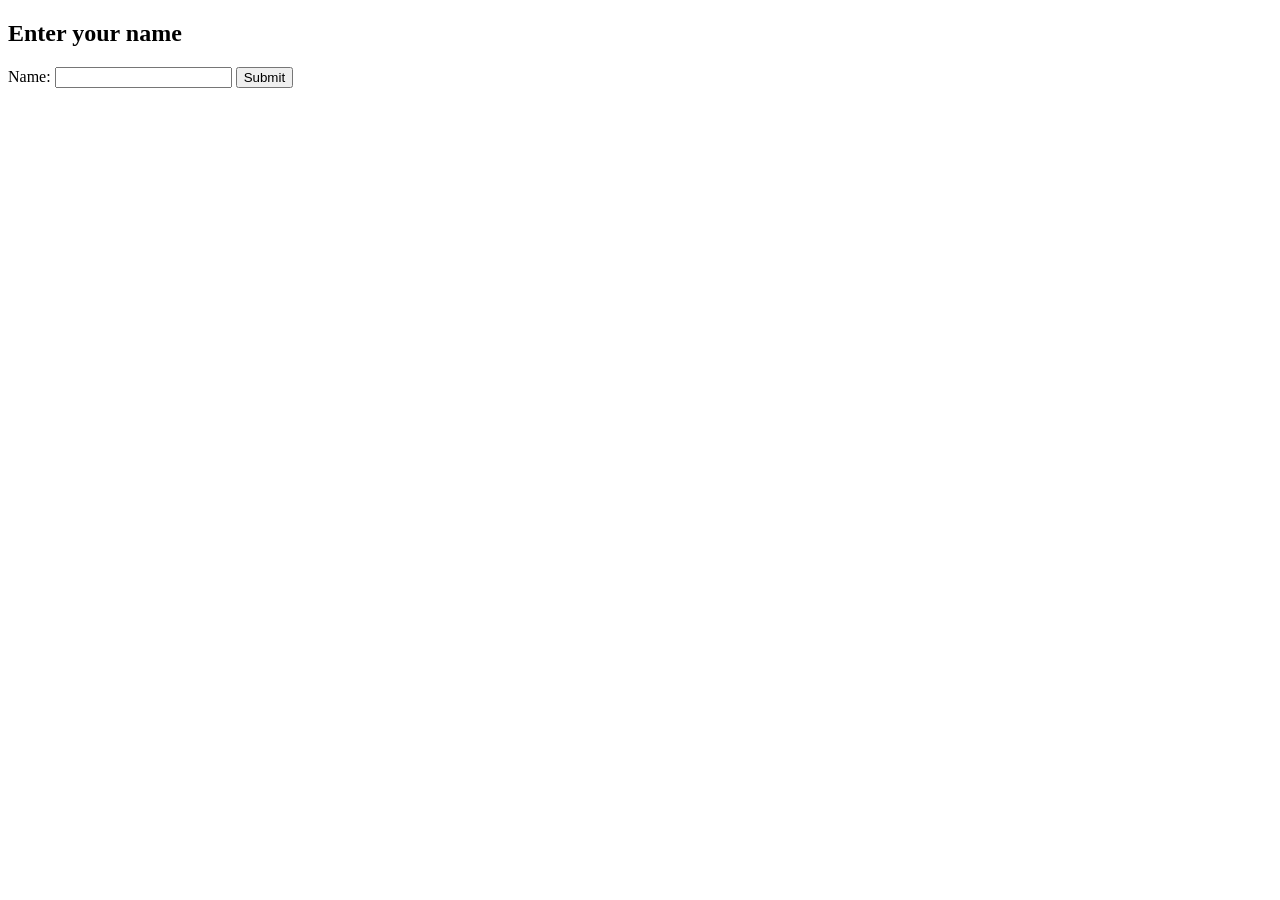
<file: Exp 4/index.html>
<!DOCTYPE html>
<html>
<head>
    <title>Generic Servlet</title>
</head>
<body>
    <h2>Enter your name</h2>
    <form action="welcome" method="post">
        Name: <input type="text" name="username" required>
        <input type="submit" value="Submit">
    </form>
</body>
</html>
</file>
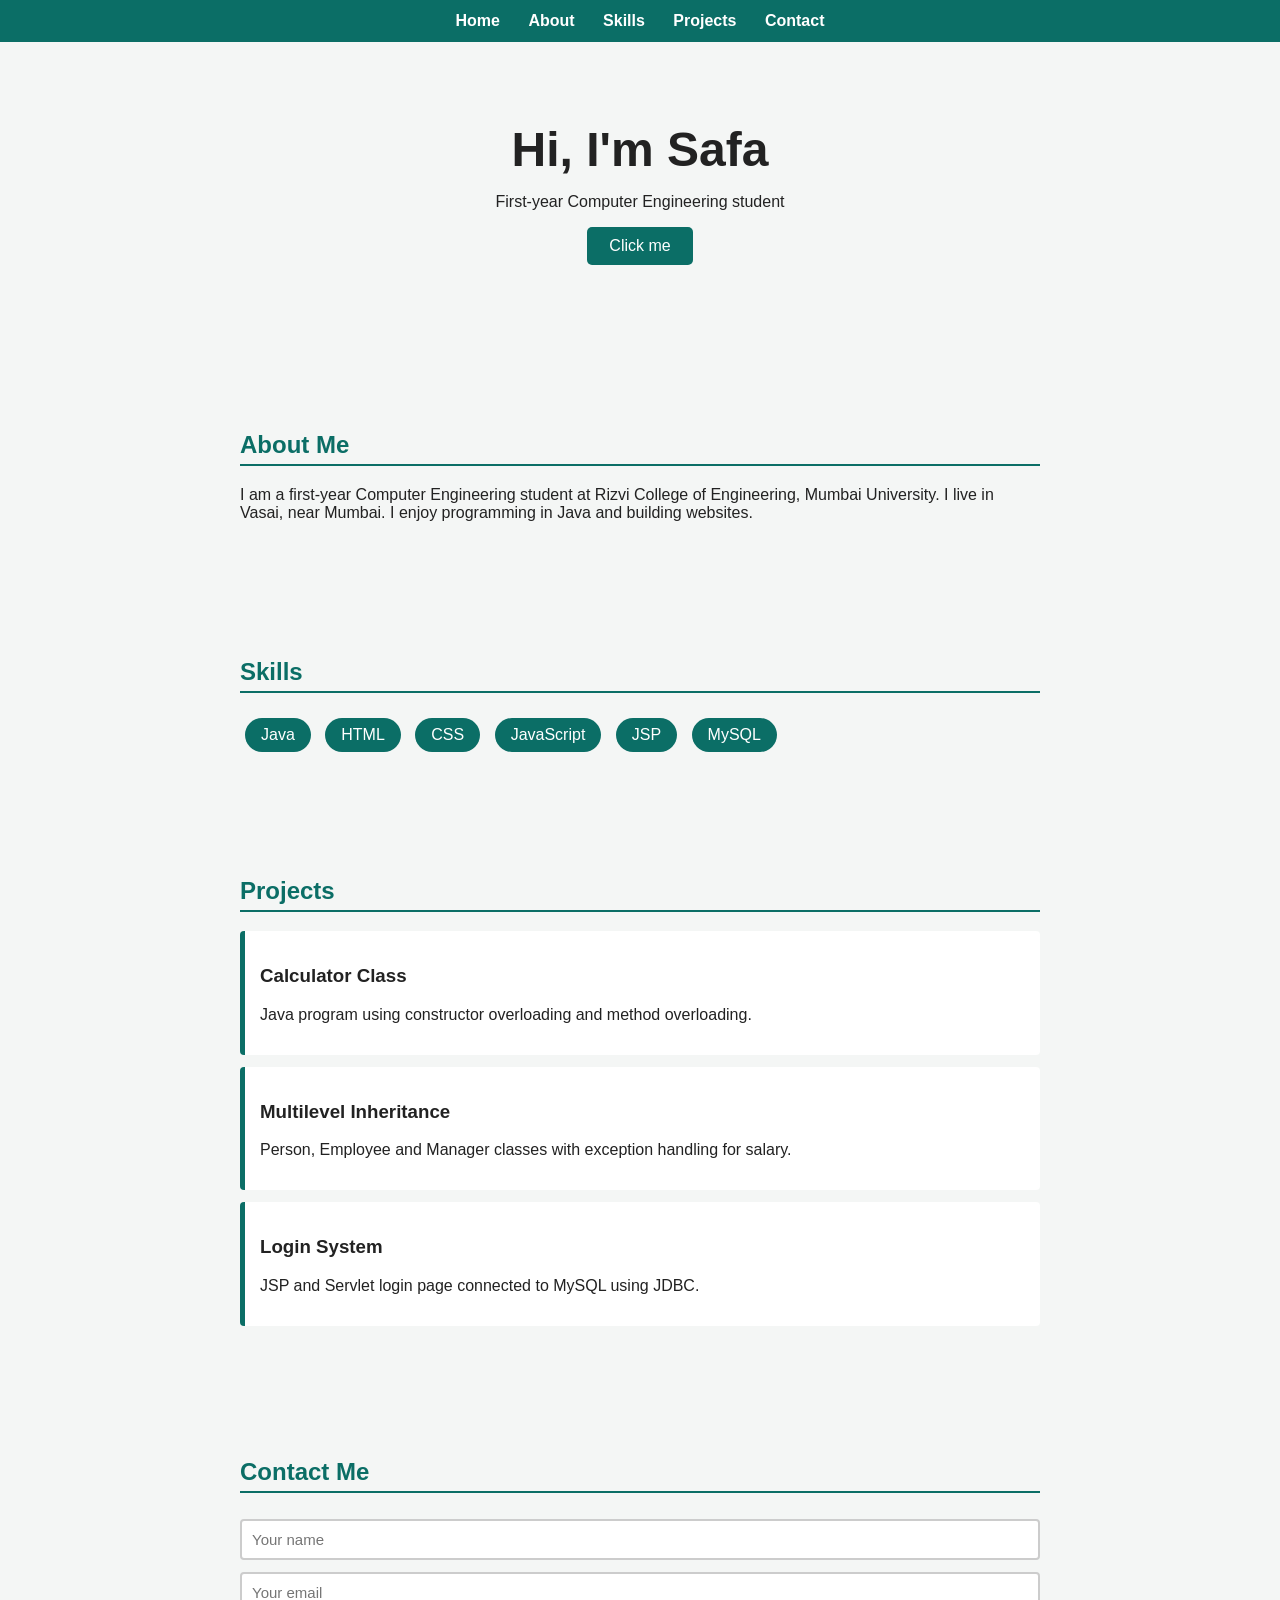
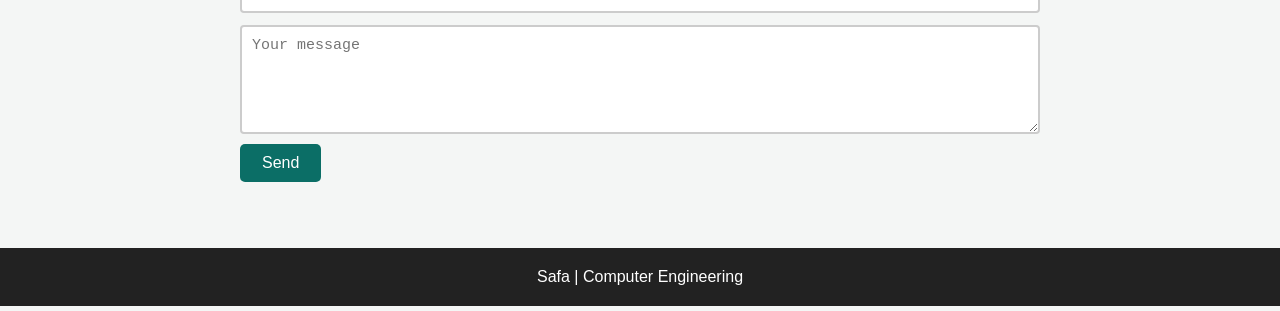
<file: Exp 7/index.html>
<!DOCTYPE html>
<html>
<head>
<title>Safa - Portfolio</title>
<style>
  body { font-family: Arial, sans-serif; margin: 0; background: #f4f6f5; color: #222; }
  nav { background: #0b6e66; padding: 12px; position: sticky; top: 0; text-align: center; }
  nav a { color: white; margin: 0 12px; text-decoration: none; font-weight: bold; }
  nav a:hover { text-decoration: underline; }
  section { padding: 50px 20px; max-width: 800px; margin: auto; }
  h1 { font-size: 48px; margin: 0; }
  h2 { color: #0b6e66; border-bottom: 2px solid #0b6e66; padding-bottom: 5px; }
  #home { text-align: center; padding-top: 80px; padding-bottom: 80px; }
  .btn { background: #0b6e66; color: white; border: none; padding: 10px 22px;
         font-size: 16px; border-radius: 5px; cursor: pointer; text-decoration: none; }
  .skill { display: inline-block; background: #0b6e66; color: white;
           padding: 8px 16px; margin: 5px; border-radius: 20px; }
  .project { background: white; padding: 15px; margin: 12px 0;
             border-left: 5px solid #0b6e66; border-radius: 4px; }
  input, textarea { width: 100%; padding: 10px; margin: 6px 0; box-sizing: border-box;
                    border: 2px solid #ccc; border-radius: 4px; font-size: 15px; }
  .error { color: red; font-size: 14px; }
  #result { margin-top: 15px; font-weight: bold; }
  footer { text-align: center; padding: 20px; background: #222; color: white; }
</style>
</head>
<body>

<nav>
  <a href="#home">Home</a>
  <a href="#about">About</a>
  <a href="#skills">Skills</a>
  <a href="#projects">Projects</a>
  <a href="#contact">Contact</a>
</nav>

<!-- HOME -->
<section id="home">
  <h1>Hi, I'm Safa</h1>
  <p>First-year Computer Engineering student</p>
  <button class="btn" onclick="sayHello()">Click me</button>
  <p id="hello"></p>
</section>

<!-- ABOUT -->
<section id="about">
  <h2>About Me</h2>
  <p>I am a first-year Computer Engineering student at Rizvi College of Engineering, Mumbai University. I live in Vasai, near Mumbai. I enjoy programming in Java and building websites.</p>
</section>

<!-- SKILLS -->
<section id="skills">
  <h2>Skills</h2>
  <span class="skill">Java</span>
  <span class="skill">HTML</span>
  <span class="skill">CSS</span>
  <span class="skill">JavaScript</span>
  <span class="skill">JSP</span>
  <span class="skill">MySQL</span>
</section>

<!-- PROJECTS -->
<section id="projects">
  <h2>Projects</h2>
  <div class="project">
    <h3>Calculator Class</h3>
    <p>Java program using constructor overloading and method overloading.</p>
  </div>
  <div class="project">
    <h3>Multilevel Inheritance</h3>
    <p>Person, Employee and Manager classes with exception handling for salary.</p>
  </div>
  <div class="project">
    <h3>Login System</h3>
    <p>JSP and Servlet login page connected to MySQL using JDBC.</p>
  </div>
</section>

<!-- CONTACT -->
<section id="contact">
  <h2>Contact Me</h2>
  <form onsubmit="return validateForm()">
    <input type="text" id="name" placeholder="Your name">
    <div class="error" id="nameError"></div>

    <input type="text" id="email" placeholder="Your email">
    <div class="error" id="emailError"></div>

    <textarea id="message" rows="5" placeholder="Your message"></textarea>
    <div class="error" id="messageError"></div>

    <button type="submit" class="btn">Send</button>
  </form>
  <p id="result"></p>
</section>

<footer>Safa | Computer Engineering</footer>

<script>
  // Interactive message on the home page
  function sayHello() {
    document.getElementById("hello").innerHTML = "Thanks for visiting my portfolio!";
  }

  // Contact form validation
  function validateForm() {
    var name = document.getElementById("name").value.trim();
    var email = document.getElementById("email").value.trim();
    var message = document.getElementById("message").value.trim();
    var valid = true;

    // clear old messages
    document.getElementById("nameError").innerHTML = "";
    document.getElementById("emailError").innerHTML = "";
    document.getElementById("messageError").innerHTML = "";
    document.getElementById("result").innerHTML = "";

    if (name == "") {
      document.getElementById("nameError").innerHTML = "Name is required.";
      valid = false;
    } else if (name.length < 3) {
      document.getElementById("nameError").innerHTML = "Name must be at least 3 characters.";
      valid = false;
    }

    var emailPattern = /^[^ ]+@[^ ]+\.[a-z]{2,}$/;
    if (email == "") {
      document.getElementById("emailError").innerHTML = "Email is required.";
      valid = false;
    } else if (!emailPattern.test(email)) {
      document.getElementById("emailError").innerHTML = "Enter a valid email.";
      valid = false;
    }

    if (message == "") {
      document.getElementById("messageError").innerHTML = "Message is required.";
      valid = false;
    } else if (message.length < 10) {
      document.getElementById("messageError").innerHTML = "Message must be at least 10 characters.";
      valid = false;
    }

    if (valid) {
      document.getElementById("result").style.color = "green";
      document.getElementById("result").innerHTML = "Thank you, " + name + "! Your message has been sent.";
    }

    return false; // stops the page from reloading
  }
</script>

</body>
</html>
</file>
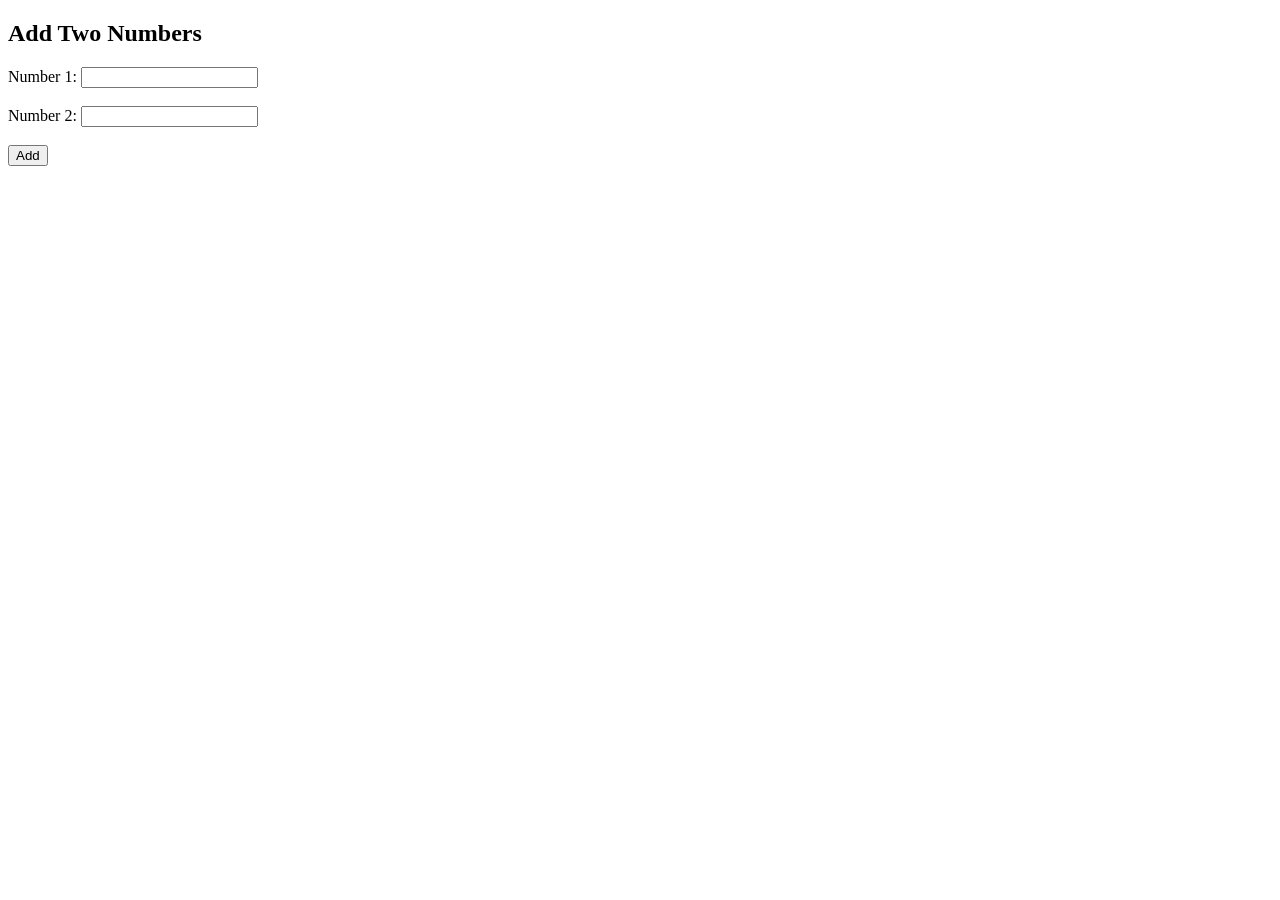
<file: Exp 4/Add.html>
<!DOCTYPE html>
<html>
<head>
    <title>Add Numbers</title>
</head>
<body>
    <h2>Add Two Numbers</h2>
    <form action="add" method="get">
        Number 1: <input type="number" name="n1" required><br><br>
        Number 2: <input type="number" name="n2" required><br><br>
        <input type="submit" value="Add">
    </form>
</body>
</html>
</file>
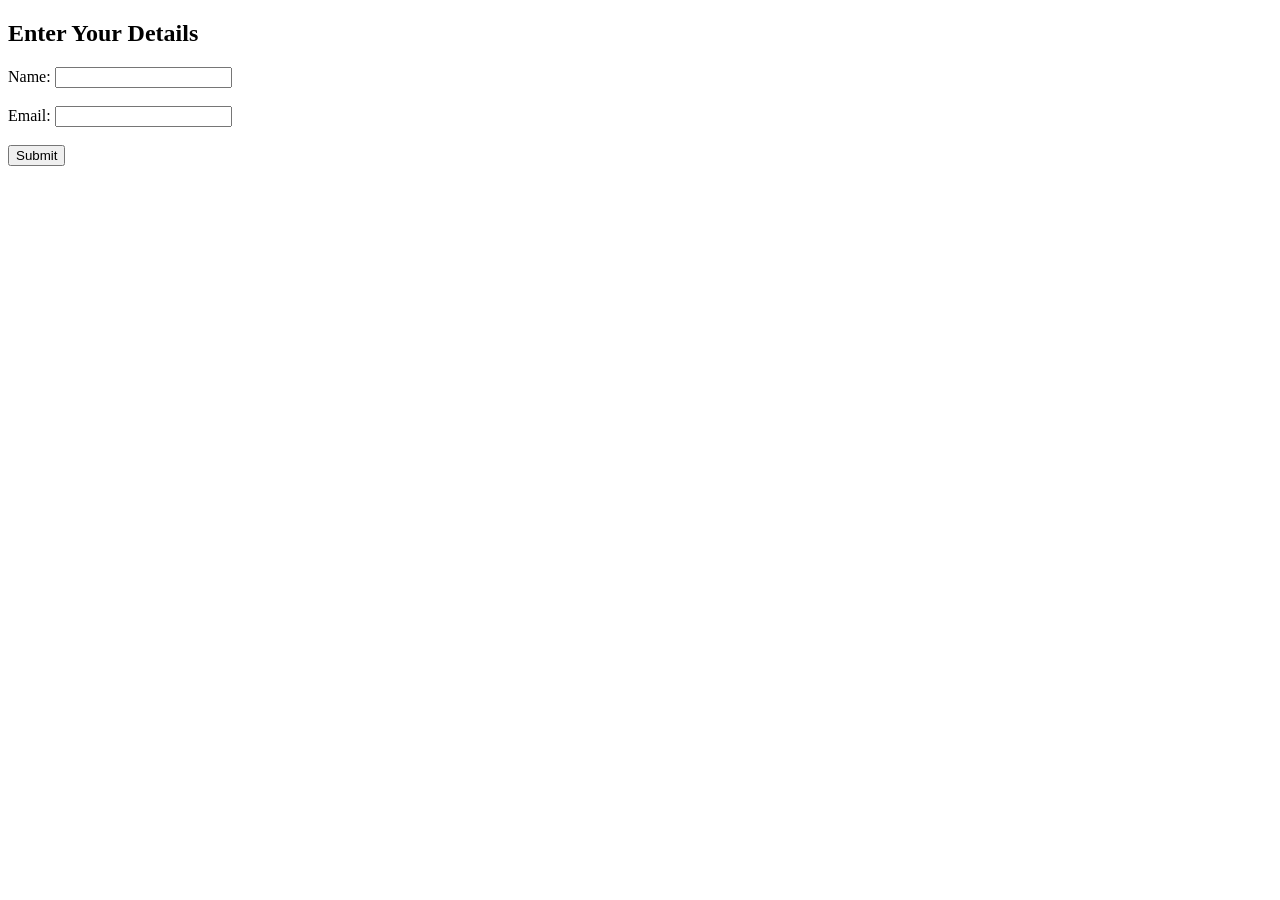
<file: Exp 6/form.html>
<!DOCTYPE html>
<html>
<head>
    <title>User Form</title>
</head>
<body>
    <h2>Enter Your Details</h2>
    <form action="welcome_user.jsp" method="post">
        Name: <input type="text" name="name" required><br><br>
        Email: <input type="email" name="email" required><br><br>
        <input type="submit" value="Submit">
    </form>
</body>
</html>
</file>
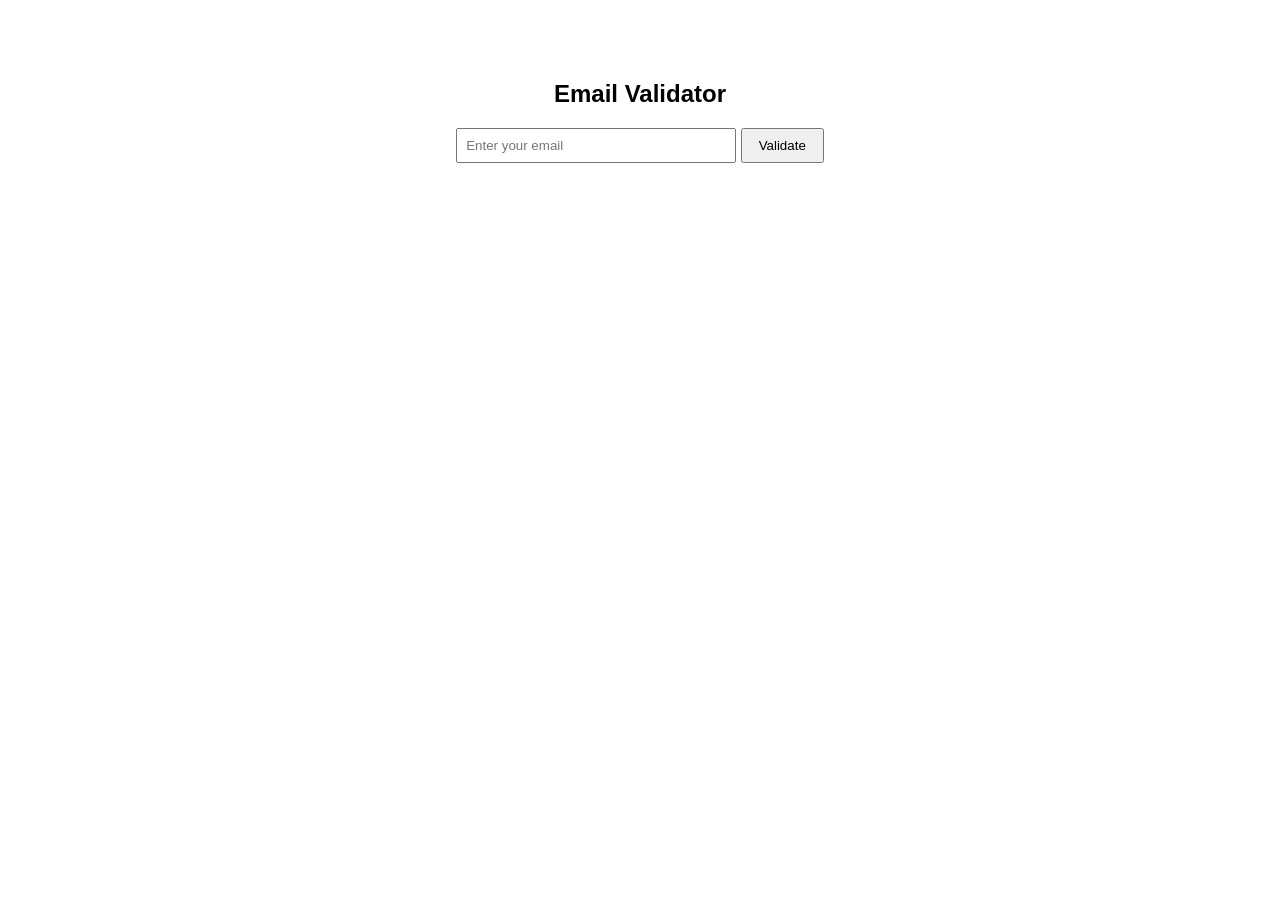
<file: Exp 8/email_validation.html>
<!DOCTYPE html>
<html>
<head>
    <title>Email Validation</title>
    <style>
        body { font-family: Arial, sans-serif; text-align: center; margin-top: 80px; }
        input { padding: 8px; width: 260px; }
        button { padding: 8px 16px; cursor: pointer; }
        #result { margin-top: 20px; font-weight: bold; }
    </style>
</head>
<body>
    <h2>Email Validator</h2>
    <input type="text" id="email" placeholder="Enter your email">
    <button onclick="validateEmail()">Validate</button>
    <p id="result"></p>

    <script>
        function validateEmail() {
            const email = document.getElementById("email").value.trim();
            const result = document.getElementById("result");
            const pattern = /^[a-zA-Z0-9._%+-]+@[a-zA-Z0-9.-]+\.[a-zA-Z]{2,}$/;

            if (pattern.test(email)) {
                result.textContent = "Valid email address!";
                result.style.color = "green";
            } else {
                result.textContent = "Invalid email address. Please try again.";
                result.style.color = "red";
            }
        }
    </script>
</body>
</html>
</file>
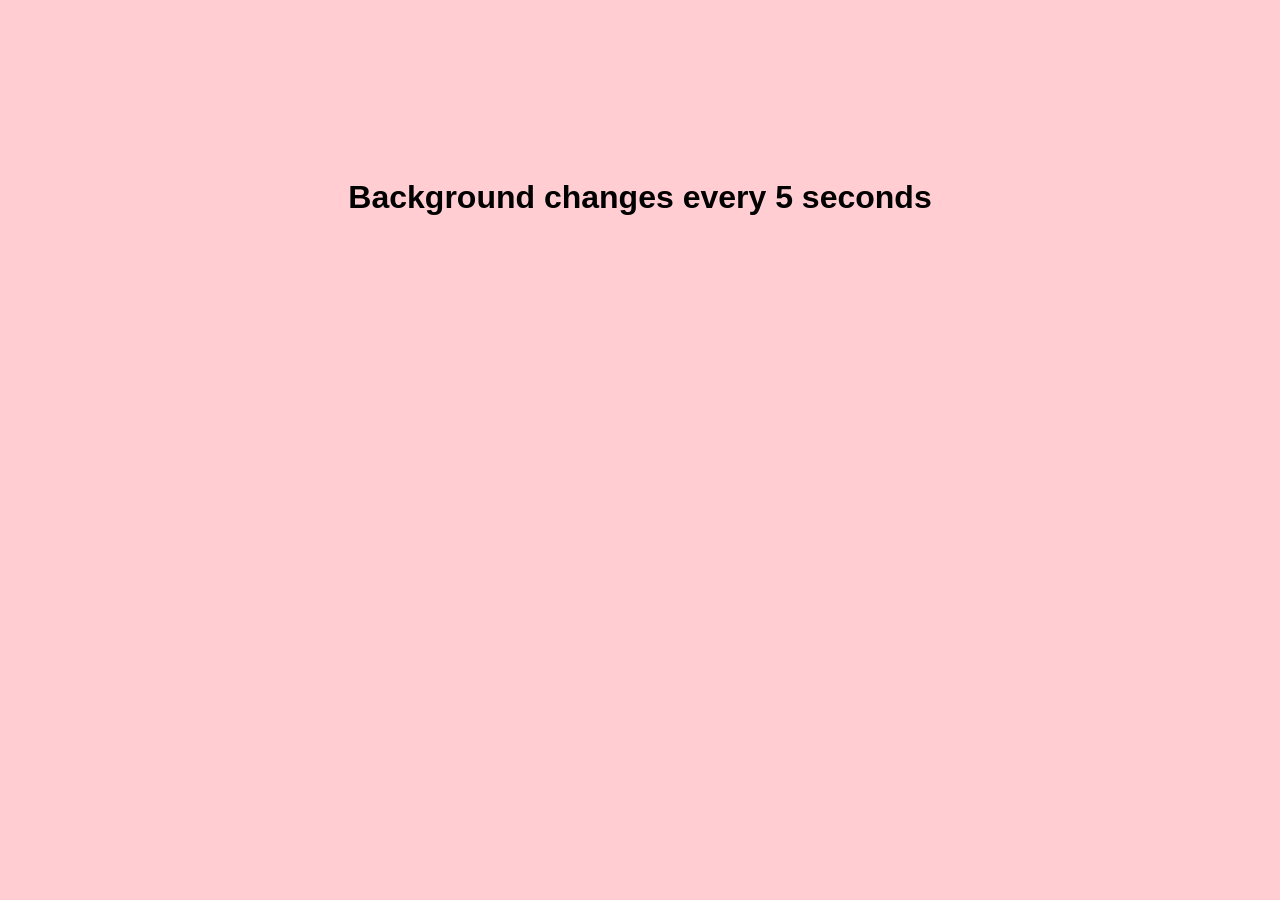
<file: Exp 9/bg_changer.html>
<!DOCTYPE html>
<html>
<head>
    <title>Background Color Changer</title>
    <style>
        body {
            font-family: Arial, sans-serif;
            text-align: center;
            padding-top: 150px;
            transition: background-color 0.8s;
        }
    </style>
</head>
<body>
    <h1>Background changes every 5 seconds</h1>

    <script>
        const colors = ["#ffcdd2", "#c8e6c9", "#bbdefb", "#fff9c4", "#e1bee7", "#ffe0b2"];
        let index = 0;

        document.body.style.backgroundColor = colors[index];

        setInterval(function () {
            index = (index + 1) % colors.length;
            document.body.style.backgroundColor = colors[index];
        }, 5000);
    </script>
</body>
</html>
</file>
